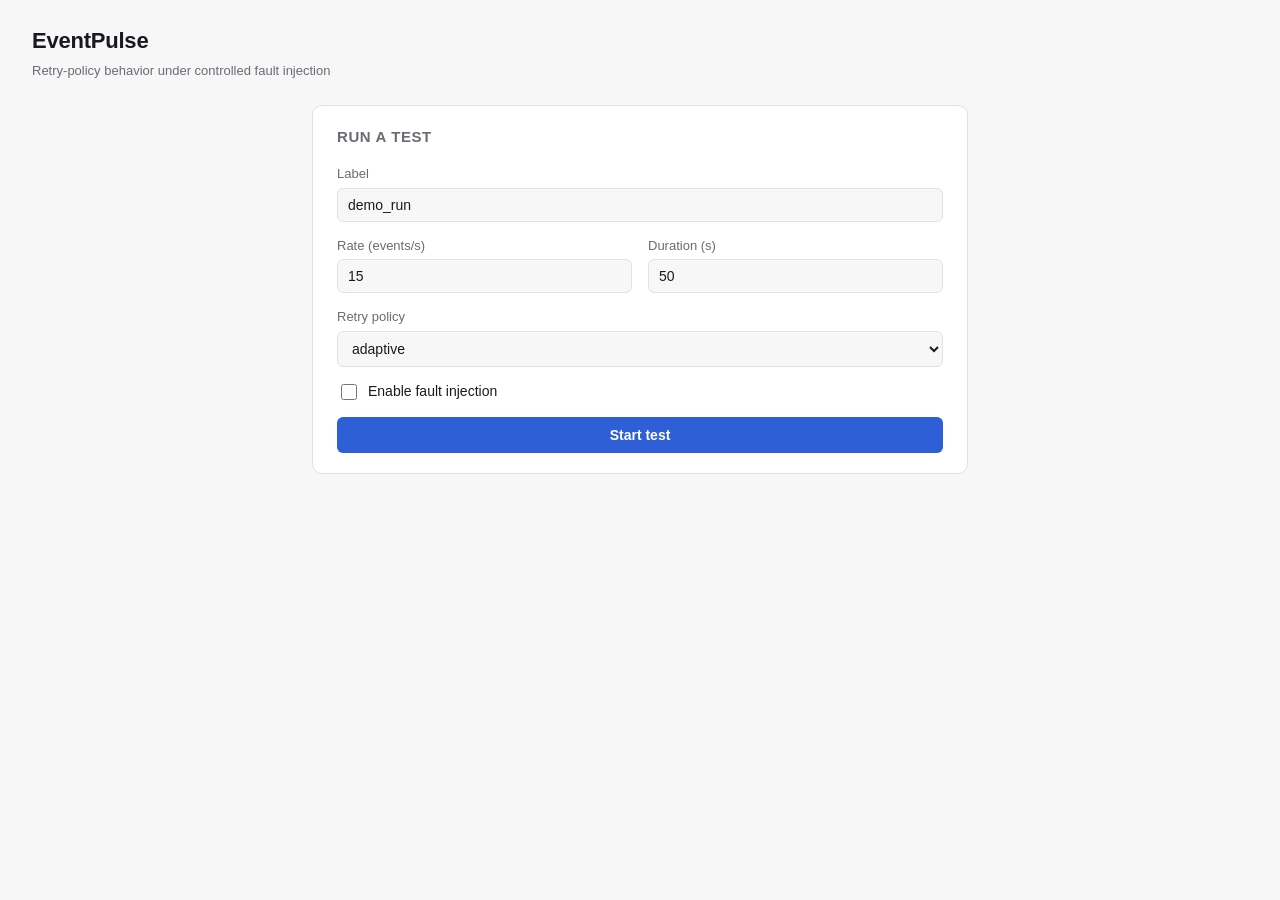
<file: harness/service/frontend/index.html>
<!DOCTYPE html>
<html lang="en">
<head>
<meta charset="UTF-8">
<title>EventPulse — Experiment Runner</title>
<link rel="stylesheet" href="style.css">
</head>
<body>
  <header>
    <h1>EventPulse</h1>
    <p class="subtitle">Retry-policy behavior under controlled fault injection</p>
  </header>

  <main>
    <section class="panel" id="config-panel">
      <h2>Run a test</h2>
      <form id="test-form">
        <div class="field">
          <label for="label">Label</label>
          <input type="text" id="label" value="demo_run" required>
        </div>

        <div class="field-row">
          <div class="field">
            <label for="rate">Rate (events/s)</label>
            <input type="number" id="rate" value="15" min="1" step="0.1" required>
          </div>
          <div class="field">
            <label for="duration">Duration (s)</label>
            <input type="number" id="duration" value="50" min="1" required>
          </div>
        </div>

        <div class="field">
          <label for="policy">Retry policy</label>
          <select id="policy">
            <option value="none">none</option>
            <option value="naive">naive</option>
            <option value="adaptive" selected>adaptive</option>
          </select>
        </div>

        <div class="field checkbox-field">
          <label><input type="checkbox" id="chaos-enabled"> Enable fault injection</label>
        </div>

        <div id="chaos-fields" class="chaos-fields" hidden>
          <div class="field-row">
            <div class="field">
              <label for="steady">Steady (s)</label>
              <input type="number" id="steady" value="15" min="0">
            </div>
            <div class="field">
              <label for="fault">Fault (s)</label>
              <input type="number" id="fault" value="40" min="0">
            </div>
            <div class="field">
              <label for="recovery">Recovery (s)</label>
              <input type="number" id="recovery" value="60" min="0">
            </div>
          </div>
          <div class="field-row">
            <div class="field">
              <label for="max-concurrency">Max concurrency (fault)</label>
              <input type="number" id="max-concurrency" value="3" min="1">
            </div>
            <div class="field">
              <label for="reject-rate">Reject rate</label>
              <input type="number" id="reject-rate" value="0" min="0" max="1" step="0.05">
            </div>
            <div class="field">
              <label for="latency-ms">Latency (ms, fault)</label>
              <input type="number" id="latency-ms" value="0" min="0">
            </div>
          </div>
          <div class="field-row">
            <div class="field">
              <label for="recovered-max-concurrency">Max concurrency (recovered)</label>
              <input type="number" id="recovered-max-concurrency" value="5" min="1">
            </div>
            <div class="field">
              <label for="recovered-latency-ms">Latency (ms, recovered)</label>
              <input type="number" id="recovered-latency-ms" value="200" min="0">
            </div>
          </div>
        </div>

        <button type="submit" id="start-btn">Start test</button>
      </form>
    </section>

    <section class="panel" id="status-panel" hidden>
      <h2>Status</h2>
      <div id="status-line" class="status-line">
        <span id="status-badge" class="badge">idle</span>
        <span id="status-detail"></span>
      </div>
      <div class="progress-bar">
        <div id="progress-fill" class="progress-fill"></div>
      </div>
      <div id="error-box" class="error-box" hidden></div>
    </section>

    <section class="panel" id="result-panel" hidden>
      <h2>Result</h2>
      <img id="chart-img" alt="Result chart">
    </section>
  </main>

  <script src="app.js"></script>
</body>
</html>
</file>
<file: harness/service/frontend/style.css>
:root {
  color-scheme: light;
  --bg: #f7f7f8;
  --panel: #ffffff;
  --border: #e2e2e6;
  --text: #1a1a1e;
  --muted: #6b6b74;
  --accent: #2f5fd6;
  --accent-dark: #1e3fa0;
  --ok: #1c8a4a;
  --warn: #b9741a;
  --err: #c23a3a;
}

* { box-sizing: border-box; }

body {
  margin: 0;
  background: var(--bg);
  color: var(--text);
  font-family: -apple-system, BlinkMacSystemFont, "Segoe UI", Helvetica, Arial, sans-serif;
  font-size: 14px;
  line-height: 1.5;
}

header {
  padding: 24px 32px 8px;
}

header h1 {
  margin: 0;
  font-size: 22px;
  letter-spacing: -0.01em;
}

.subtitle {
  margin: 4px 0 0;
  color: var(--muted);
  font-size: 13px;
}

main {
  max-width: 720px;
  margin: 0 auto;
  padding: 16px 32px 48px;
  display: flex;
  flex-direction: column;
  gap: 20px;
}

.panel {
  background: var(--panel);
  border: 1px solid var(--border);
  border-radius: 10px;
  padding: 20px 24px;
}

.panel h2 {
  margin: 0 0 16px;
  font-size: 15px;
  font-weight: 600;
  color: var(--muted);
  text-transform: uppercase;
  letter-spacing: 0.04em;
}

.field {
  margin-bottom: 14px;
}

.field-row {
  display: flex;
  gap: 16px;
}

.field-row .field {
  flex: 1;
}

label {
  display: block;
  margin-bottom: 4px;
  font-size: 13px;
  color: var(--muted);
}

.checkbox-field label {
  display: flex;
  align-items: center;
  gap: 8px;
  font-size: 14px;
  color: var(--text);
}

input[type="text"],
input[type="number"],
select {
  width: 100%;
  padding: 8px 10px;
  border: 1px solid var(--border);
  border-radius: 6px;
  font-size: 14px;
  background: var(--bg);
  color: var(--text);
}

input[type="checkbox"] {
  width: 16px;
  height: 16px;
}

.chaos-fields {
  border-top: 1px solid var(--border);
  margin-top: 8px;
  padding-top: 14px;
}

button {
  width: 100%;
  padding: 10px 16px;
  border: none;
  border-radius: 6px;
  background: var(--accent);
  color: white;
  font-size: 14px;
  font-weight: 600;
  cursor: pointer;
}

button:hover:not(:disabled) { background: var(--accent-dark); }
button:disabled { opacity: 0.5; cursor: not-allowed; }

.status-line {
  display: flex;
  align-items: center;
  gap: 10px;
  margin-bottom: 12px;
}

.badge {
  display: inline-block;
  padding: 3px 10px;
  border-radius: 999px;
  font-size: 12px;
  font-weight: 600;
  background: #eef0f5;
  color: var(--muted);
}

.badge-running, .badge-starting { background: #e6edfd; color: var(--accent); }
.badge-draining, .badge-extracting { background: #fdf2e0; color: var(--warn); }
.badge-done { background: #e5f6ec; color: var(--ok); }
.badge-failed, .badge-error { background: #fbe9e9; color: var(--err); }

#status-detail {
  color: var(--muted);
  font-size: 13px;
}

.progress-bar {
  height: 8px;
  background: var(--bg);
  border: 1px solid var(--border);
  border-radius: 999px;
  overflow: hidden;
}

.progress-fill {
  height: 100%;
  width: 0%;
  background: var(--accent);
  transition: width 0.3s ease;
}

.error-box {
  margin-top: 12px;
  padding: 10px 12px;
  background: #fbe9e9;
  color: var(--err);
  border-radius: 6px;
  font-size: 13px;
  white-space: pre-wrap;
}

#chart-img {
  width: 100%;
  border-radius: 6px;
  border: 1px solid var(--border);
}
</file>
